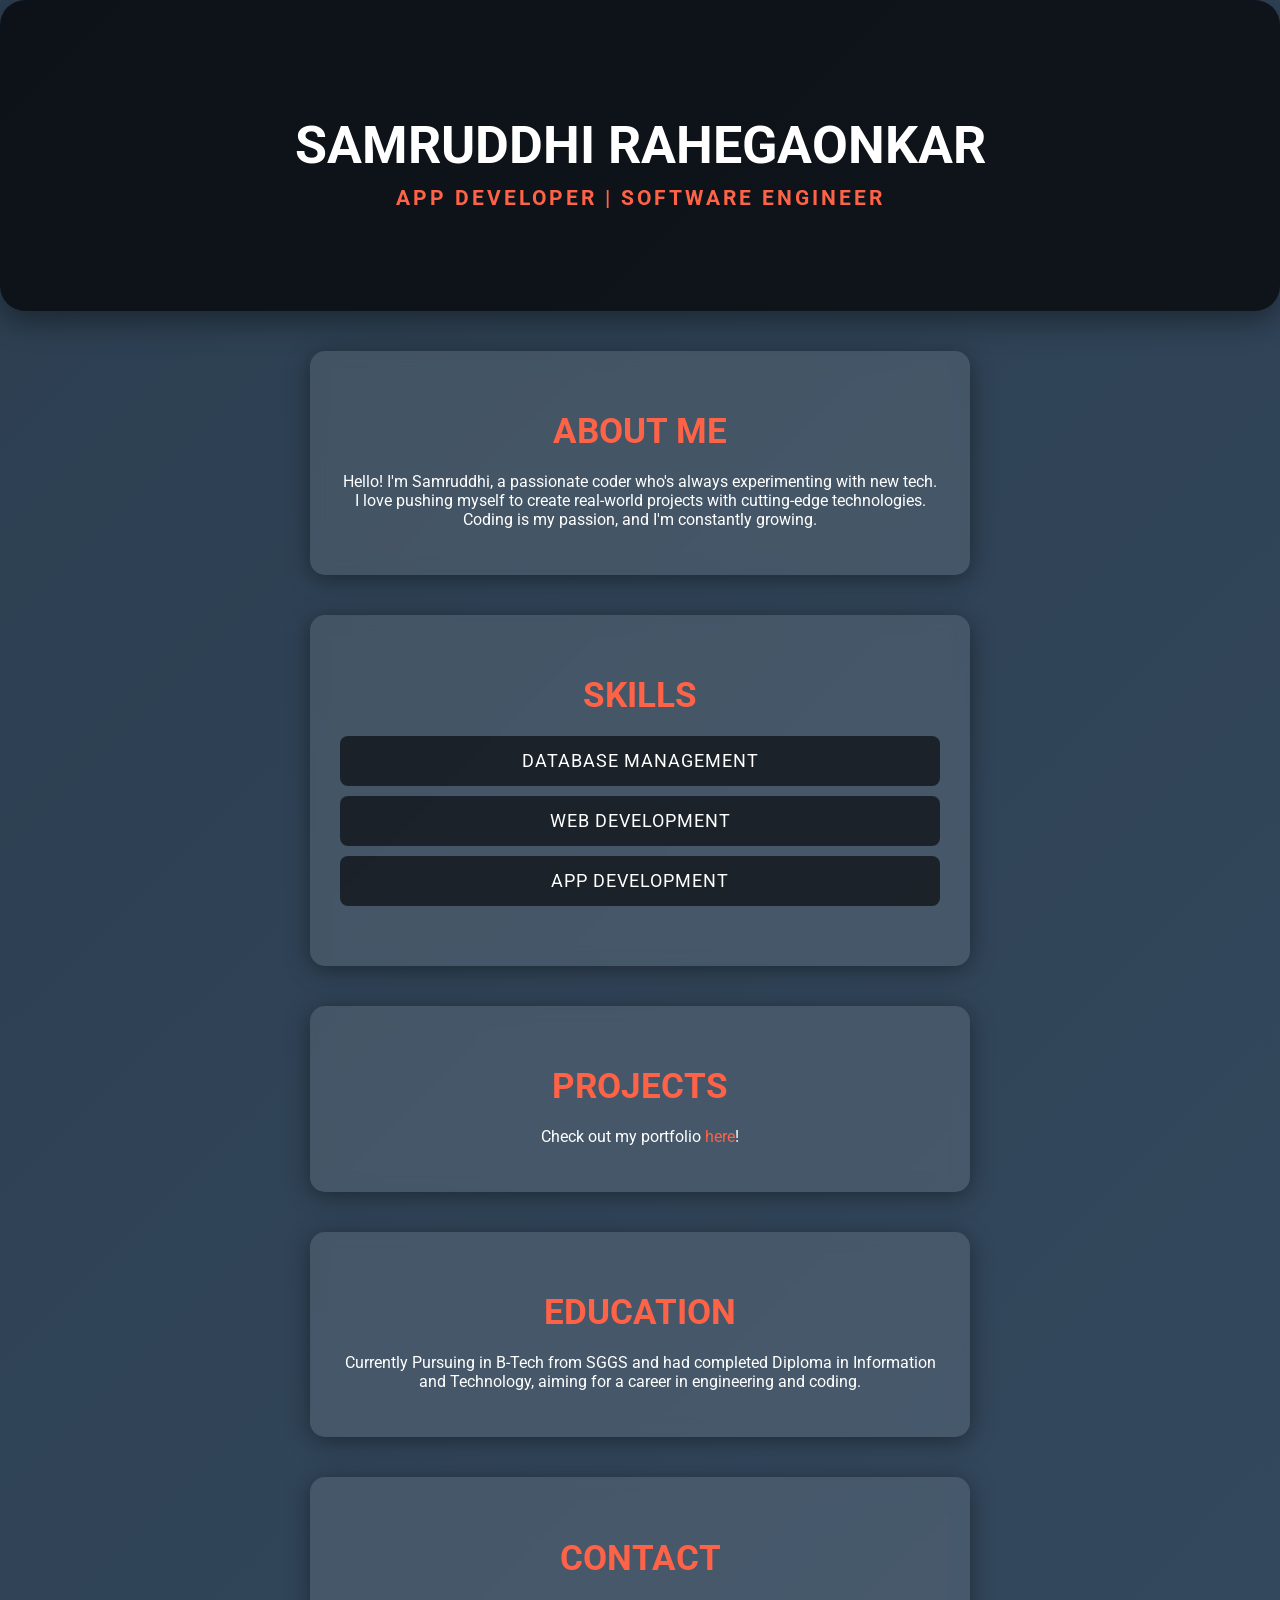
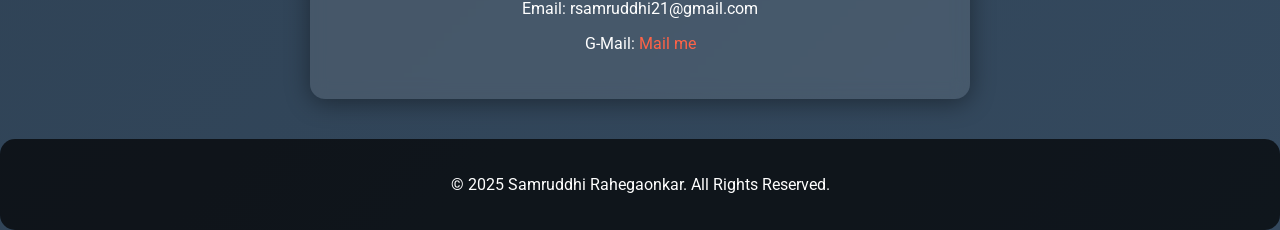
<file: client-portfolio/index.html>
<!DOCTYPE html>
<html lang="en">
<head>
    <meta charset="UTF-8">
    <meta name="viewport" content="width=device-width, initial-scale=1.0">
    <title> Samruddhi Rahegaonkar - Portfolio</title>
    <link href="https://fonts.googleapis.com/css2?family=Roboto:wght@400;700&display=swap" rel="stylesheet">
    <link rel="stylesheet" href="style2.css">
</head>
<body>
    <header>
        <h1>Samruddhi Rahegaonkar</h1>
        <p class="tagline">App developer | Software Engineer </p>
    </header>

    <section class="about">
        <h2>About Me</h2>
        <p>Hello! I'm Samruddhi, a passionate coder who's always experimenting with new tech. I love pushing myself to create real-world projects with cutting-edge technologies. Coding is my passion, and I'm constantly growing.</p>
    </section>

    <section class="skills">
        <h2>Skills</h2>
        <ul>
            <li>Database Management </li>
            <li>Web Development</li>
            <li>App Development </li>
        </ul>

            </section>

    <section class="projects">
        <h2>Projects</h2>
        <p>Check out my portfolio <a href="https://samruddhis-portfolio.netlify.app" target="_blank">here</a>!</p>
    </section>

    <section class="education">
        <h2>Education</h2>
        <p>Currently Pursuing in B-Tech from SGGS and had completed Diploma in Information and Technology, aiming for a career in engineering and coding.</p>
    </section>

    <section class="contact">
        <h2>Contact</h2>
        <p>Email: rsamruddhi21@gmail.com </p>
        <p>G-Mail: <a href="https://mail.google.com/mail/u/0/?ogbl#inbox/" target="_blank">Mail me</a></p>
    </section>

    <footer>
        <p>© 2025 Samruddhi Rahegaonkar. All Rights Reserved.</p>
           </footer>
     <script src="script2.js"></script>
</body>
</html>
</file>
<file: client-portfolio/style2.css>
/* General Styles */
body {
    font-family: 'Roboto', sans-serif;
    margin: 0;
    padding: 0;
    background: linear-gradient(135deg, #2c3e50, #34495e);
    color: #fff;
    text-align: center;
    animation: gradientBG 15s ease infinite;
    overflow-x: hidden;
}

/* Gradient Animation */
@keyframes gradientBG {
    0% { background-position: 0% 50%; }
    50% { background-position: 100% 50%; }
    100% { background-position: 0% 50%; }
}

/* Header */
header {
    background: rgba(0, 0, 0, 0.7);
    color: #fff;
    padding: 80px 20px;
    font-size: 1.3em;
    text-transform: uppercase;
    box-shadow: 0px 10px 30px rgba(0, 0, 0, 0.4);
    border-radius: 25px;
    animation: slideIn 1s ease-out;
}

/* Header Text */
header h1 {
    font-size: 2.5em;
    animation: fadeIn 2s ease-in-out;
    margin-bottom: 0;
}

/* Tagline */
header .tagline {
    font-size: 1em;
    font-weight: bold;
    margin-top: 10px;
    letter-spacing: 3px;
    color: #ff6347;
}

/* Fade in animation */
@keyframes fadeIn {
    0% { opacity: 0; }
    100% { opacity: 1; }
}

/* Section Styles */
section {
    margin: 40px auto;
    padding: 30px;
    max-width: 600px;
    background: rgba(255, 255, 255, 0.1);
    backdrop-filter: blur(8px);
    border-radius: 15px;
    box-shadow: 0px 4px 25px rgba(0, 0, 0, 0.4);
    color: #ffs;
    animation: fadeUp 1.5s ease-in-out;
}

@keyframes fadeUp {
    0% { opacity: 0; transform: translateY(20px); }
    100% { opacity: 1; transform: translateY(0); }
}

section h2 {
    font-size: 2.2em;
    margin-bottom: 20px;
    text-transform: uppercase;
    color: #ff6347;
}

/* Skills List */
ul {
    list-style: none;
    padding: 0;
    margin-bottom: 30px;
}

ul li {
    background: rgba(0, 0, 0, 0.6);
    color: white;
    margin: 10px 0;
    padding: 15px;
    border-radius: 8px;
    font-size: 1.1em;
    text-transform: uppercase;
    letter-spacing: 1px;
    transition: transform 0.3s, background 0.3s;
}

ul li:hover {
    background: #ff6347;
    transform: scale(1.05);
}

/* Progress Bars */
.progress-bar {
    height: 12px;
    border-radius: 8px;
    background: #ddd;
    margin-top: 10px;
    transition: width 1s ease-out;
}

/* Footer */
footer {
    margin-top: 40px;
    padding: 20px;
    background: rgba(0, 0, 0, 0.7);
    color: #fff;
    text-align: center;
    border-radius: 15px;
    animation: fadeInFooter 1s ease-in-out;
}

@keyframes fadeInFooter {
    0% { opacity: 0; }
    100% { opacity: 1; }
}

footer .social-links {
    margin-top: 10px;
}

footer .social-links a {
    color: #ff6347;
    text-decoration: none;
    font-weight: bold;
    margin: 0 15px;
    transition: color 0.3s ease;
}

footer .social-links a:hover {
    color: #fff;
    text-decoration: underline;
}

/* Hover Effects */
a {
    color: #ff6347;
    text-decoration: none;
    transition: color 0.3s ease;
}

a:hover {
    color: #fff;
    text-decoration: underline;
}

/* Responsive Design */
@media screen and (max-width: 768px) {
    header {
        padding: 60px 15px;
    }

    header h1 {
        font-size: 2em;
    }

    section {
        padding: 20px;
        max-width: 90%;
    }

    section h2 {
        font-size: 1.8em;
    }
}
</file>
